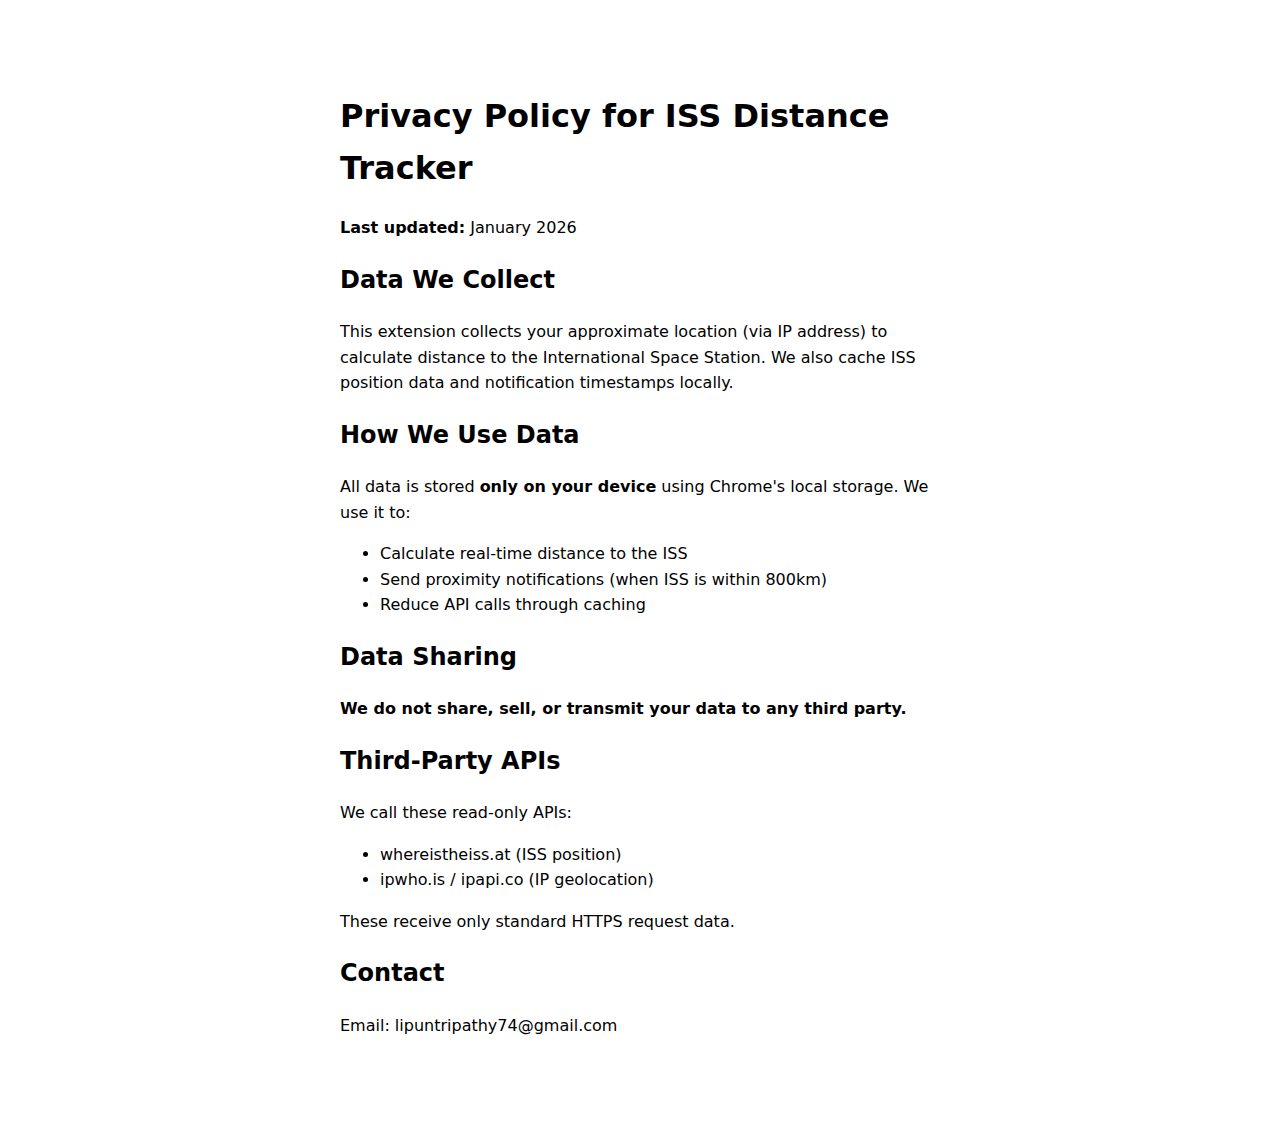
<file: privacy/index.html>
<!DOCTYPE html>
<html>
<head>
    <title>Privacy Policy - ISS Distance Tracker</title>
</head>
<body style="font-family:system-ui,sans-serif;max-width:600px;margin:50px auto;padding:20px;line-height:1.6">
    <h1>Privacy Policy for ISS Distance Tracker</h1>
    <p><strong>Last updated:</strong> January 2026</p>
    
    <h2>Data We Collect</h2>
    <p>This extension collects your approximate location (via IP address) to calculate distance to the International Space Station. We also cache ISS position data and notification timestamps locally.</p>
    
    <h2>How We Use Data</h2>
    <p>All data is stored <strong>only on your device</strong> using Chrome's local storage. We use it to:</p>
    <ul>
        <li>Calculate real-time distance to the ISS</li>
        <li>Send proximity notifications (when ISS is within 800km)</li>
        <li>Reduce API calls through caching</li>
    </ul>
    
    <h2>Data Sharing</h2>
    <p><strong>We do not share, sell, or transmit your data to any third party.</strong></p>
    
    <h2>Third-Party APIs</h2>
    <p>We call these read-only APIs:</p>
    <ul>
        <li>whereistheiss.at (ISS position)</li>
        <li>ipwho.is / ipapi.co (IP geolocation)</li>
    </ul>
    <p>These receive only standard HTTPS request data.</p>
    
    <h2>Contact</h2>
    <p>Email: lipuntripathy74@gmail.com</p>
</body>
</html>
</file>
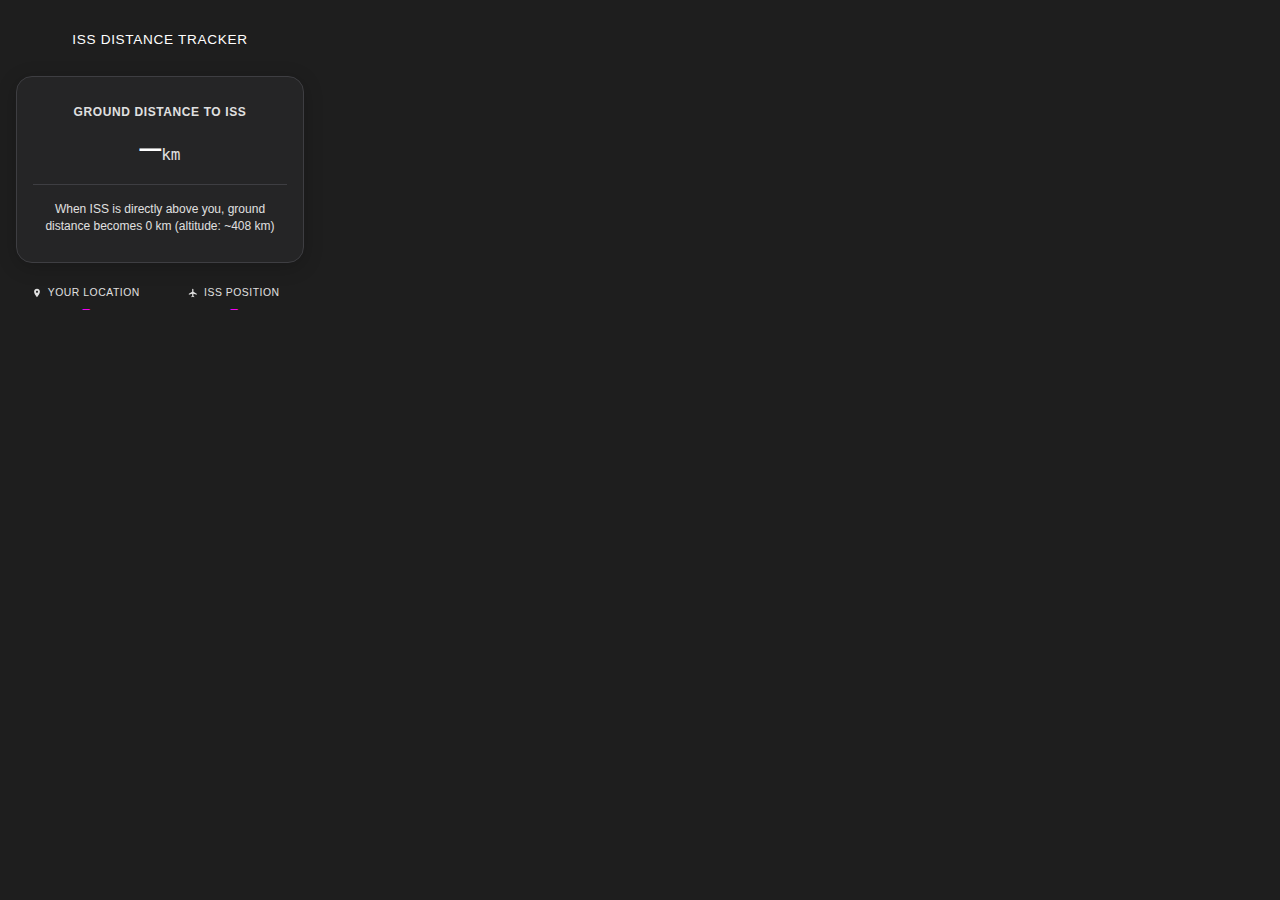
<file: popup.html>
<!DOCTYPE html>
<html lang="en">
<head>
    <meta charset="UTF-8">
    <meta name="viewport" content="width=device-width, initial-scale=1.0">
    <title>ISS Tracker</title>
    <link rel="stylesheet" href="popup.css">
</head>
<body>
    <div class="container">
        <!-- Header -->
        <div class="header">
            <div class="header-title">ISS Distance Tracker</div>
            <div class="header-subtitle">Real-time distance to the International Space Station</div>
        </div>

        <!-- Main Content -->
        <div class="content">
            <!-- Distance Card -->
            <div class="distance-card" id="distance-card">
                <div class="distance-label">
                    <span>GROUND DISTANCE TO ISS</span>
                </div>
                <div class="distance-value" id="iss-distance">
                    <span id="distance-number">—</span><span class="distance-unit">km</span>
                </div>
                <div class="distance-note" id="distance-note">
                    When ISS is directly above you, ground distance becomes 0 km (altitude: ~408 km)
                </div>
            </div>

            <!-- Coordinates -->
            <div class="coordinates-container">
                <div class="coord-card">
                    <div class="coord-label">
                        <svg viewBox="0 0 24 24" fill="currentColor">
                            <path d="M12 2C8.13 2 5 5.13 5 9c0 5.25 7 13 7 13s7-7.75 7-13c0-3.87-3.13-7-7-7zm0 9.5c-1.38 0-2.5-1.12-2.5-2.5s1.12-2.5 2.5-2.5 2.5 1.12 2.5 2.5-1.12 2.5-2.5 2.5z"/>
                        </svg>
                        YOUR LOCATION
                    </div>
                    <div class="coord-value" id="user-coords">—</div>
                </div>
                
                <div class="coord-card">
                    <div class="coord-label">
                        <svg viewBox="0 0 24 24" fill="currentColor">
                            <path d="M21 16v-2l-8-5V3.5c0-.83-.67-1.5-1.5-1.5S10 2.67 10 3.5V9l-8 5v2l8-2.5V19l-2 1.5V22l3.5-1 3.5 1v-1.5L13 19v-5.5l8 2.5z"/>
                        </svg>
                        ISS POSITION
                    </div>
                    <div class="coord-value" id="iss-coords">—</div>
                </div>
            </div>

            <!-- Status -->
            <div class="status-container">
                <div class="status-row">
                    <span class="status-label">
                        <span class="status-dot active"></span>
                        CONNECTION
                    </span>
                    <span class="status-value" id="connection-status">Connected</span>
                </div>
                <div class="status-row">
                    <span class="status-label">CALCULATION METHOD</span>
                    <span class="status-value">Haversine</span>
                </div>
                <div class="status-row">
                    <span class="status-label">ISS ALTITUDE</span>
                    <span class="status-value">~408 km</span>
                </div>
            </div>
        </div>

        <!-- Footer -->
        <div class="footer">
            <div class="update-time" id="update-time">—</div>
            <a href="https://souravtripathy.com" target="_blank" class="website-link">souravtripathy.com</a>
        </div>
    </div>

    <script src="popup.js"></script>
</body>
</html>
</file>
<file: popup.css>
:root {
    --bg-primary: #1e1e1e;

    --bg-card: #252526;

    --text-primary: #ffffff;
    --text-secondary: #e0e0e0;

    --accent: #4a9fff;
    --border: #3e3e42;
    --magenta: #ff00ff;
}

* {
    box-sizing: border-box;
    margin: 0;
    padding: 0;
}

body {
    width: 320px;
    height: 380px;
    background: var(--bg-primary);
    color: var(--text-primary);
    font-family: 'Inter', sans-serif;
    overflow: hidden;
    position: relative;
}

.bg-stars {
    display: block;
    position: fixed;
    top: 0;
    left: 0;
    width: 100%;
    height: 100%;
    z-index: -1;
    background-image:
        radial-gradient(1.5px 1.5px at 10% 10%, rgba(255, 255, 255, 0.7), transparent),
        radial-gradient(1px 1px at 20% 40%, rgba(255, 255, 255, 0.5), transparent),
        radial-gradient(1.5px 1.5px at 40% 70%, rgba(255, 255, 255, 0.6), transparent),
        radial-gradient(1px 1px at 60% 30%, rgba(255, 255, 255, 0.5), transparent),
        radial-gradient(1px 1px at 80% 80%, rgba(255, 255, 255, 0.4), transparent),
        radial-gradient(1.5px 1.5px at 90% 20%, rgba(255, 255, 255, 0.6), transparent);
    background-size: 350px 350px;
    opacity: 0.3;

    animation: twinkle 5s ease-in-out infinite alternate, starDrift 90s linear infinite;
    pointer-events: none;
}

@keyframes twinkle {
    0% {
        opacity: 0.3;
    }

    100% {
        opacity: 0.7;
    }
}

@keyframes starDrift {
    0% {
        background-position: 0 0;
    }

    100% {
        background-position: 0 350px;
    }
}

.container {
    padding: 1rem;
    display: flex;
    flex-direction: column;
    justify-content: center;
    height: 100%;
    gap: 1.5rem;
    position: relative;
    z-index: 10;
}

.header {
    display: flex;
    justify-content: center;
    align-items: center;
    padding-bottom: 0.25rem;
    border-bottom: 1px solid transparent;
}

.header-title {
    font-size: 0.85rem;
    font-weight: 500;
    letter-spacing: 0.05em;
    color: var(--text-primary);
    text-transform: uppercase;
    opacity: 1;
}

.header-subtitle {
    display: none;
}

.distance-card {
    background: var(--bg-card);
    border: 1px solid var(--border);
    border-radius: 16px;
    padding: 1.75rem 1rem;
    text-align: center;
    position: relative;
    box-shadow: 0 4px 20px rgba(0, 0, 0, 0.2);
}

.distance-label {
    font-size: 0.75rem;
    color: var(--text-secondary);
    text-transform: uppercase;
    letter-spacing: 0.05em;
    margin-bottom: 0.5rem;
    opacity: 1;
    font-weight: 600;
}

.distance-value {
    font-family: 'JetBrains Mono', monospace;
    font-size: 2.25rem;
    font-weight: 500;
    color: var(--text-primary);
    margin: 0.25rem 0;
}

.distance-unit {
    font-size: 1rem;
    color: var(--text-secondary);
    font-weight: 400;
    opacity: 1;
}

.distance-note {
    font-size: 0.75rem;
    color: var(--text-secondary);
    margin-top: 1rem;
    line-height: 1.4;
    padding-top: 1rem;
    border-top: 1px solid var(--border);
    opacity: 1;
}

.coordinates-container {
    display: flex;
    justify-content: space-between;
    padding: 0;
    gap: 0.5rem;
}

.coord-card {
    background: transparent;
    padding: 0;
    border: none;
    flex: 1;
    display: flex;
    flex-direction: column;
    align-items: center;
}

.coord-label {
    font-size: 0.65rem;
    color: var(--text-secondary);
    display: flex;
    align-items: center;
    gap: 0.35rem;
    margin-bottom: 0.25rem;
    text-transform: uppercase;
    letter-spacing: 0.05em;
    opacity: 1;
    white-space: nowrap;
    /* Prevent wrap */
}

.coord-label svg {
    width: 10px;
    height: 10px;
    opacity: 1;
    color: var(--text-secondary);
}

.coord-value {
    font-family: 'JetBrains Mono', monospace;
    font-size: 0.75rem;
    color: var(--magenta);
    font-weight: 500;
    white-space: nowrap;
}

.footer {
    display: flex;
    justify-content: center;
    align-items: center;
    padding-top: 0.5rem;
    font-size: 0.65rem;
    color: var(--text-secondary);
    opacity: 1;
}

.haversine-note {
    font-family: 'Inter', sans-serif;
    font-style: italic;
    font-weight: 300;
}

.status-container,
.content {
    display: contents;
}

.status-container {
    display: none;
}

.content {
    padding: 0;
}

.update-time,
.website-link {
    display: none;
}

.distance-card.overhead .distance-value {
    color: var(--accent);
    text-shadow: 0 0 10px rgba(74, 159, 255, 0.3);
}

.distance-card.overhead {
    border-color: rgba(74, 159, 255, 0.3);
}
</file>
